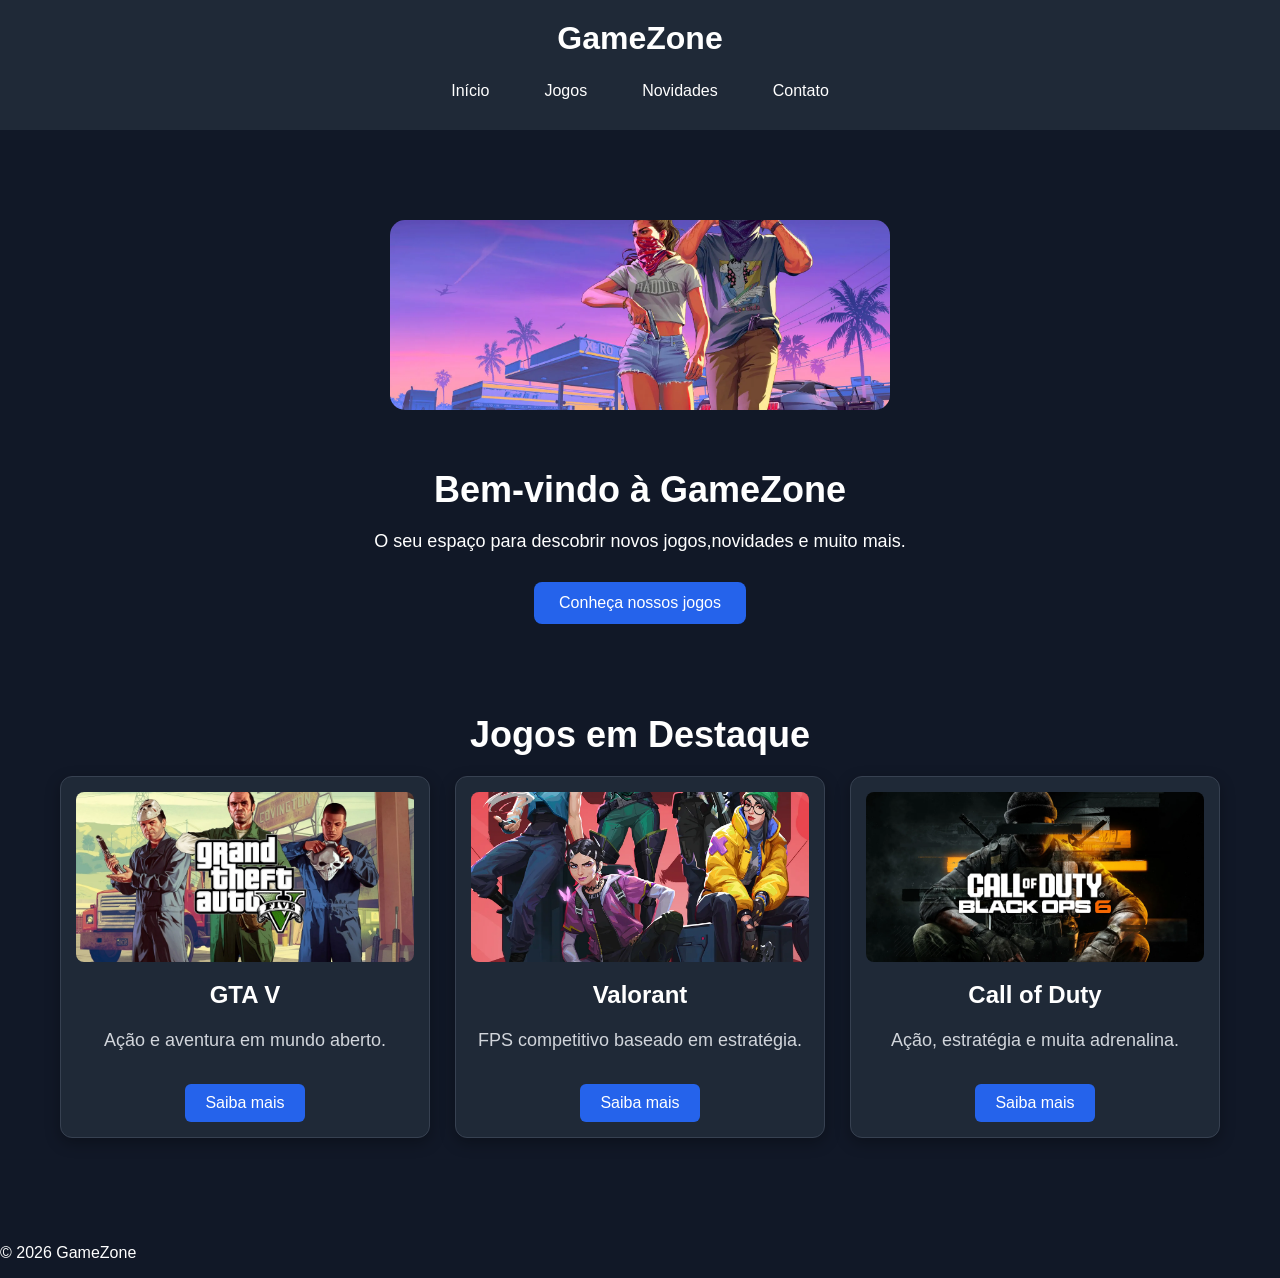
<file: index.html>
<!DOCTYPE html>
 <html lang="pt-BR">

 <head>
    <meta charset="UTF-8">
    <meta name="viewport" content="width=device-width, initial-scale=1.0">
    <meta name="description" content="GameZone - Universo dos jogos">

    <link rel="icon" href="img/icone.png">
    <link rel="stylesheet" href="css/style.css">

    <title>GameZone</title>
 </head>

 <body>

    <header>
        <h1>GameZone</h1>

        <nav>
            <a href="index.html">Início</a>
            <a href="jogos.html">Jogos</a>
            <a href="novidades.html">Novidades</a>
            <a href="contato.html">Contato</a>
        </nav>
    </header>

    <main>

        <!-- DESTAQUE -->
    <section class="hero">

        <img src="img/destaque.jpg" alt="Imagem de destaque de um jogo">

        <h2>Bem-vindo à GameZone</h2>

        <p> O seu espaço para descobrir novos jogos,novidades e muito mais.</p>

        <button
            class="hero-button" onclick="document.querySelector('.destaques').scrollIntoView({behavior: 'smooth'});">
             Conheça nossos jogos
            </button>

        </section>

        <!-- JOGOS EM DESTAQUE -->
    <section class="destaques">

        <h2>Jogos em Destaque</h2>

        <div class="cards">

            <!-- GTA V -->
         <div class="card">

         <img src="img/gta.jpg" alt="GTA V">

         <h3>GTA V</h3>

        <p>Ação e aventura em mundo aberto.</p>

        <button>Saiba mais</button>

            </div>

            <!-- VALORANT -->
            <div class="card">

             <img src="img/valorant.jpg" alt="Valorant">

            <h3>Valorant</h3>

            <p>FPS competitivo baseado em estratégia.</p>

            <button>Saiba mais</button>

            </div>

            <!-- CALL OF DUTY -->
            <div class="card">

            <img src="img/callofduty.jpg" alt="Call of Duty">

                <h3>Call of Duty</h3>

                <p> Ação, estratégia e muita adrenalina.</p>

                <button>Saiba mais</button>

                </div>

            </div>

        </section>

    </main>

    <!-- MODAL -->
    <div id="modal" class="modal">

        <div class="modal-content">

            <span id="fechar" class="fechar">&times;</span>

            <h2 id="modal-titulo"></h2>

            <p id="modal-texto"></p>

        </div>

    </div>


    <!-- RODAPÉ -->
    <footer>

        <p>&copy; 2026 GameZone</p>

    </footer>


    <script src="script.js"></script>

 </body>

 </html>
</file>
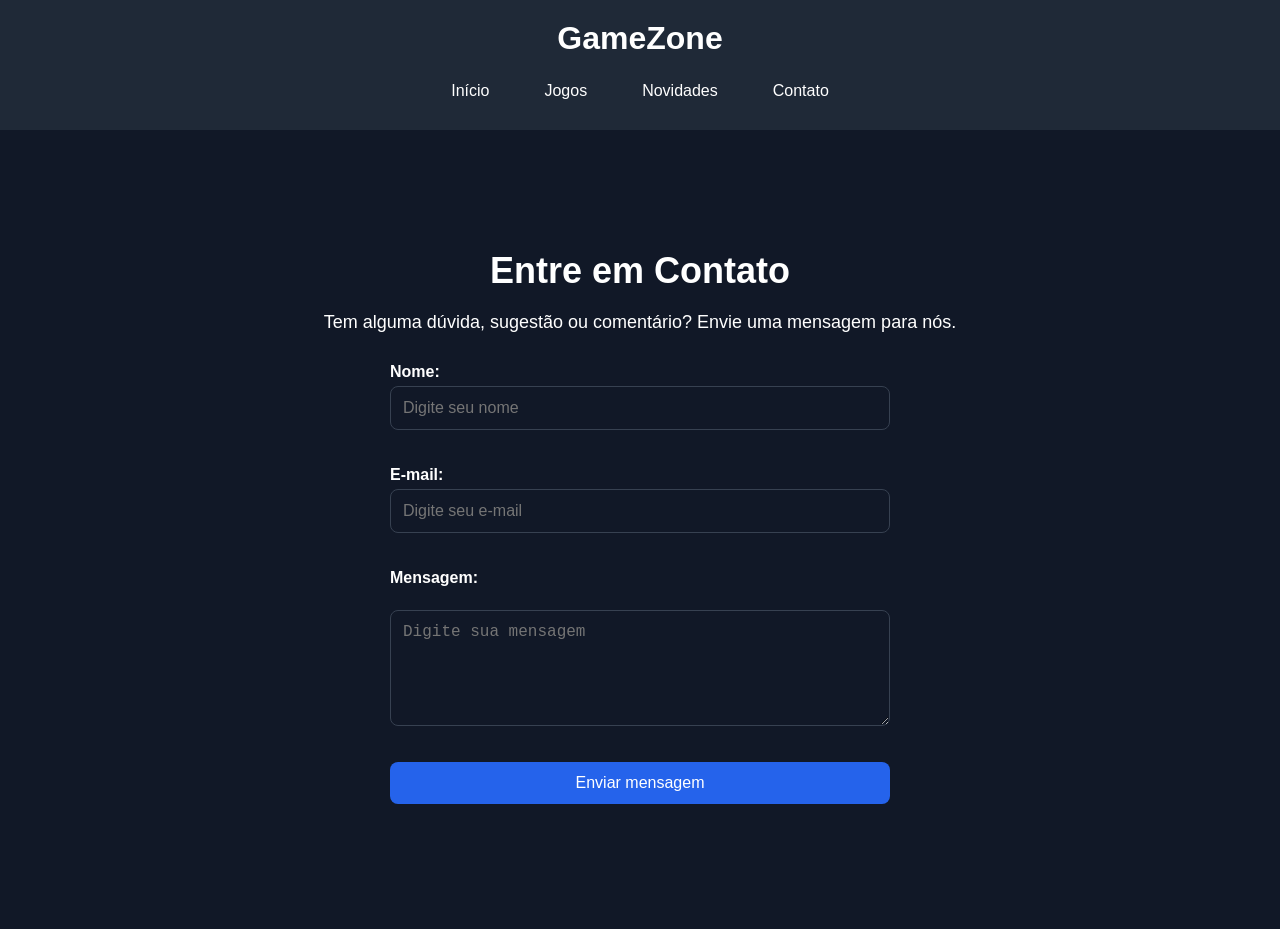
<file: contato.html>
<!DOCTYPE html>
 <html lang="pt-BR">

 <head>
    <meta charset="UTF-8">
    <meta name="viewport" content="width=device-width, initial-scale=1.0">
    <title>GameZone - Contato</title>

    <link rel="stylesheet" href="css/style.css">
 </head>

 <body>

 <header>
    <h1>GameZone</h1>

     <nav>
        <a href="index.html">Início</a>
        <a href="jogos.html">Jogos</a>
        <a href="novidades.html">Novidades</a>
        <a href="contato.html">Contato</a>
     </nav>
     
     </header>

    <main>

    <section class="destaques">

       <h2>Entre em Contato</h2>

        <p> Tem alguma dúvida, sugestão ou comentário? Envie uma mensagem para nós.</p>

        <form>

        <label for="nome">Nome:</label>
        <input type="text" id="nome" placeholder="Digite seu nome" required>

        <br><br>

         <label for="email">E-mail:</label>
         <input type="email" id="email" placeholder="Digite seu e-mail" required>

         <br><br>

         <label for="mensagem">Mensagem:</label>
        <br>
        <textarea id="mensagem" rows="5" placeholder="Digite sua mensagem"required></textarea>

         <br><br>

        <button type="submit">Enviar mensagem</button>

        </form>

        </section>

    </main>

    <script src="script.js"></script>
 
</body>
 </html>
</file>
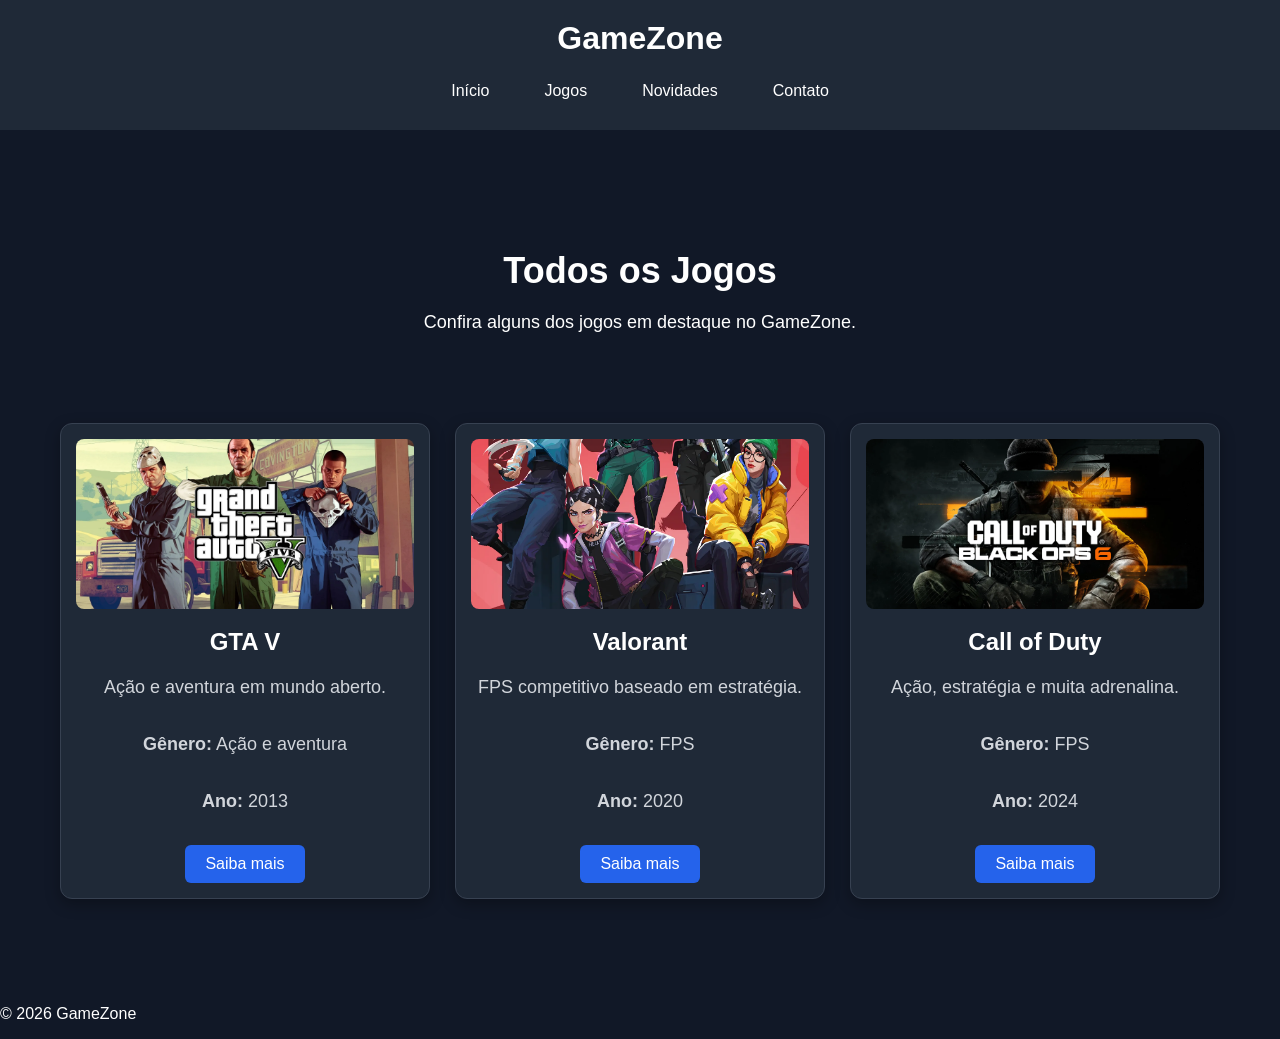
<file: jogos.html>
<!DOCTYPE html>
<html lang="pt-BR">

<head>
    <meta charset="UTF-8">
    <meta name="viewport" content="width=device-width, initial-scale=1.0">
    <meta name="description" content="GameZone - Lista de jogos">

    <link rel="icon" href="img/icone.png">
    <link rel="stylesheet" href="css/style.css">

    <title>GameZone - Jogos</title>
 </head>

 <body>

 <header>

     <h1>GameZone</h1>

    <nav>
         <a href="index.html">Início</a>
         <a href="jogos.html">Jogos</a>
        <a href="novidades.html">Novidades</a>
        <a href="contato.html">Contato</a>
     </nav>

    </header>


    <main>

    <section>

        <h2>Todos os Jogos</h2>

         <p>Confira alguns dos jogos em destaque no GameZone.</p>

        </section>

        <section class="destaques">

            <div class="cards">
                
            <div class="card">

             <img src="img/gta.jpg" alt="GTA V">

        <h3>GTA V</h3>

        <p>Ação e aventura em mundo aberto.</p>

        <p><strong>Gênero:</strong> Ação e aventura</p>
        <p><strong>Ano:</strong> 2013</p>

        <button>Saiba mais</button>

        </div>


        <div class="card">

        <img src="img/valorant.jpg" alt="Valorant">

        <h3>Valorant</h3>

        <p>FPS competitivo baseado em estratégia.</p>

        <p><strong>Gênero:</strong> FPS</p>
        <p><strong>Ano:</strong> 2020</p>

        <button>Saiba mais</button>

            </div>

             <div class="card">

             <img src="img/callofduty.jpg" alt="Call of Duty">

        <h3>Call of Duty</h3>

        <p>Ação, estratégia e muita adrenalina.</p>

        <p><strong>Gênero:</strong> FPS</p>
        <p><strong>Ano:</strong> 2024</p>

        <button>Saiba mais</button>

        </div>

        </div>

    </section>

    </main>


    <footer>

        <p>&copy; 2026 GameZone</p>

    </footer>
  
   <div id="modal" class="modal">
    <div class="modal-content">
        <span id="fechar" class="fechar">&times;</span>

        <h2 id="modal-titulo"></h2>
        <p id="modal-texto"></p>
    </div>
 </div>

 <script src="script.js"></script>

 </body>

 </html>
</file>
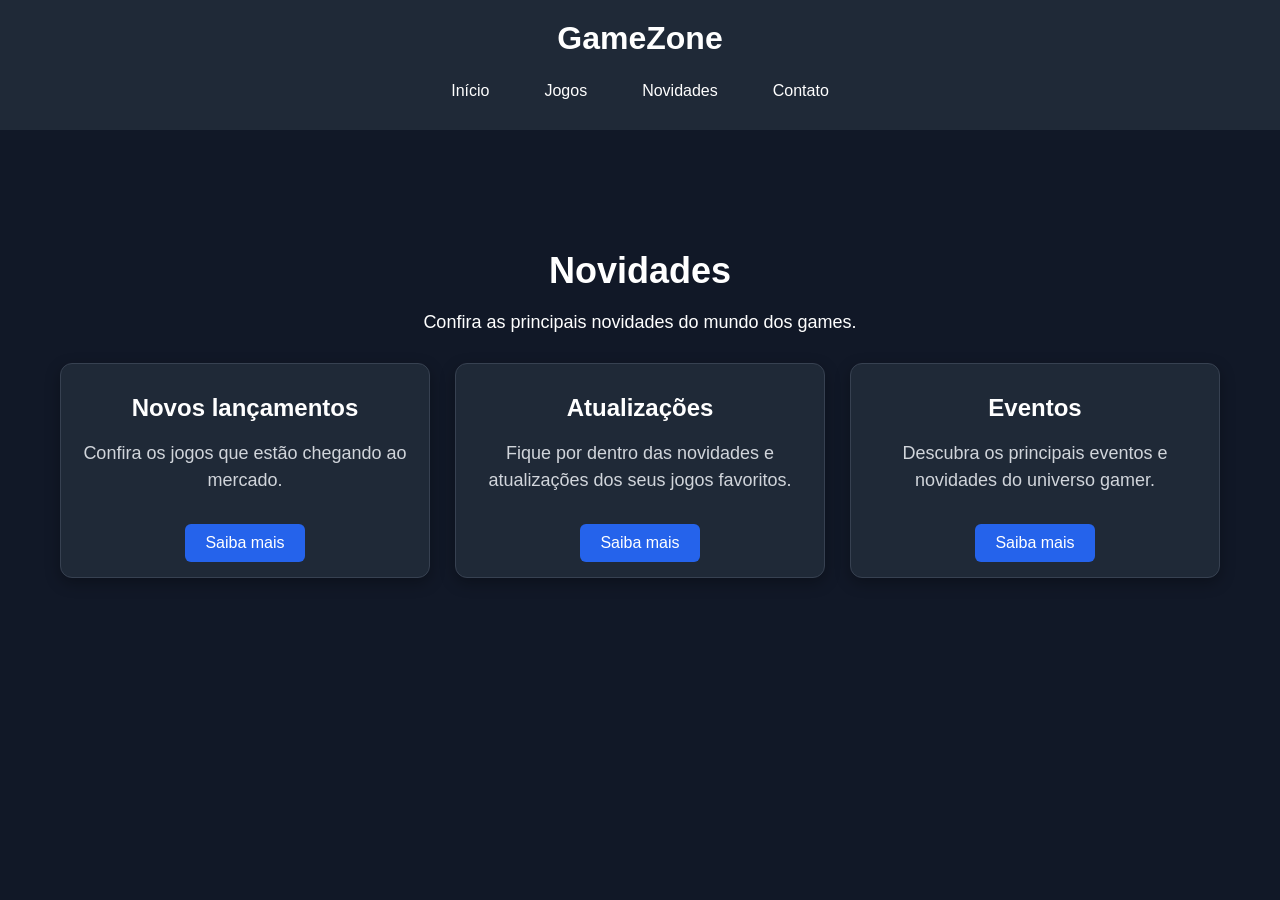
<file: novidades.html>
<!DOCTYPE html>
 <html lang="pt-BR">

 <head>
    <meta charset="UTF-8">
    <meta name="viewport" content="width=device-width, initial-scale=1.0">
    <title>GameZone - Novidades</title>

    <link rel="stylesheet" href="css/style.css">
 </head>

 <body>

 <header>

    <h1>GameZone</h1>

    <nav>
     <a href="index.html">Início</a>
     <a href="jogos.html">Jogos</a>
     <a href="novidades.html">Novidades</a>
     <a href="contato.html">Contato</a>
    </nav>

    </header>

    <main>

    <section class="destaques">

       <h2>Novidades</h2>

         <p>Confira as principais novidades do mundo dos games.</p>

        <div class="cards">

        <div class="card">

        <h3>Novos lançamentos</h3>

         <p>Confira os jogos que estão chegando ao mercado.</p>

         <button>Saiba mais</button>

         </div>

         <div class="card">

         <h3>Atualizações</h3>

         <p>  Fique por dentro das novidades e atualizações dos seus jogos favoritos.</p>

          <button>Saiba mais</button>

         </div>

         <div class="card">

         <h3>Eventos</h3>

         <p>Descubra os principais eventos e novidades do universo gamer.</p>

        <button>Saiba mais</button>

        </div>

        </div>

    </section>

    </main>

 </body>

 </html>
</file>
<file: css/style.css>
* {
    box-sizing: border-box;
}

 body {
    margin: 0;
    font-family: Arial, Helvetica, sans-serif;
    background-color: #111827;
    color: white;
}

 header {
    background-color: #1f2937;
    padding: 20px;
    text-align: center;
}

 header h1 {
    margin: 0 0 15px 0;
}

 nav {
    display: flex;
    justify-content: center;
    gap: 25px;
}

 nav a {
    color: white;
    text-decoration: none;
    padding: 10px 15px;
    border-radius: 8px;
    transition: 0.3s;
}

 nav a:hover {
    background-color: #374151;
}

 main {
    padding: 60px 20px;
    text-align: center;
}

 section {
    max-width: 900px;
    margin: 0 auto;
    padding: 30px 20px;
}

 section h2 {
    font-size: 36px;
    margin-bottom: 20px;
}

 section p {
    font-size: 18px;
    margin-bottom: 30px;
}

  button {
    background-color: #2563eb;
    color: white;
    border: none;
    padding: 12px 25px;
    border-radius: 8px;
    cursor: pointer;
    font-size: 16px;
    transition: 0.3s;
}

section > button:hover {
    background-color: #1d4ed8;
    transform: translateY(-3px);
}

section > img {
    width: 500px;
    height: 190px;
    object-fit: cover;
    border-radius: 15px;
    margin-bottom: 25px;
}

.destaques {
    max-width: 1200px;
    margin: 0 auto;
}

.cards {
    display: grid;
    grid-template-columns: repeat(3,1fr);
    gap: 25px;
}

.card {
    width: 100%;
    background-color: #1f2937;
    padding: 15px;
    border: 1px solid #374151;
    border-radius: 12px;
    box-shadow: 0 5px 15px rgba(0, 0, 0, 0.3);
    transition: 0.3s;
}

 .card:hover{  
    transform: translateY(-8px);
    box-shadow: 0 10px 30px rgba(38, 163, 219, 0.8);
}

.card img {
    width: 100%;
    height: 170px;
    object-fit: cover;
    border-radius: 8px;
}

.card:hover img{
    transform: scale(1.05);
}

.card h3 {
    font-size: 24px;
    margin: 15px 0 10px;
}

.card p {
    color: #d1d5db;
    line-height: 1.5;
}

.card button {
    background-color: #2563eb;
    color: white;
    border: none;
    padding: 10px 20px;
    border-radius: 6px;
    cursor: pointer;
    transition: 0.3s;
}

.card button:hover {
    background-color: #1d4ed8;
    transform: scale(1.05);
    box-shadow: 0 0 25px rgba (38, 163, 219, 1);
}

.card:hover {
    transform: translateY(-8px);
}

.modal {
    display: none;
    position: fixed;
    z-index: 1000;
    left: 0;
    top: 0;
    width: 100%;
    height: 100%;
    background-color: rgba(0, 0, 0, 0.7);
    justify-content: center;
    align-items: center;
}

.modal-content {
    background-color: #1f2937;
    padding: 30px;
    border: 1px solid #374151;
    border-radius: 15px;
    width: 400px;
    max-width: 90%;
    text-align: center;
    box-shadow: 0 5px 20px rgba(0, 0, 0, 0.5);
    animation: aparecer 0.3s ease;
}

.modal-content h2 {
    color: white;
    margin-bottom: 15px;
}

.modal-content p {
    color: #d1d5db;
    line-height: 1.5;
}

.fechar {
    color: white;
    float: right;
    font-size: 28px;
    font-weight: bold;
    cursor: pointer;
}

 .fechar:hover {
    color: #1d4ed8;
    transform: scale(1.2);
}

 @keyframes aparecer {
    from {
     opacity: 0;
    transform: scale(0.9);
    }

    to {
    opacity: 1;
    transform: scale(1);
    }
}

 @media (max-width: 768px) {
    nav {
        flex-direction: column;
        gap: 10px;
    }

    .cards {
        grid-template-columns: 1fr;
    }

    section > img {
        width: 100%;
        height: auto;
    }

    .modal-content {
        width: 90%;
    }
}

 @media (max-width: 768px) {
    header h1 {
        font-size: 28px;
    }

    main {
        padding: 10px;
    }

    section h2 {
        font-size: 24px;
    }

    .hero-button {
        width: 90%;
        max-width: 300px;
    }
}

 header h1 {
    transition: transform 0.3s ease;
}

 header h1:hover {
    transform: scale(1.05);
}

 .card img {
    transition: transform 0.3s ease;
}

 .card:hover img {
    transform: scale(1.05);
}
 
 .card button {
    cursor: pointer;
    transition: transform 0.2s ease;
}

 .card button:hover {
    transform: scale(1.05);
}

 .hero-button {
    cursor: pointer;
    transition: transform 0.3s ease, box-shadow 0.3s ease;
}

 .hero-button:hover {
    transform: scale(1.05);
    box-shadow: 0 5px 15px rgba(0, 0, 0, 0.3);
}
 
 /* FORMULÁRIO DE CONTATO */

 form {
    display: flex;
    flex-direction: column;
    max-width: 500px;
    margin: 30px auto;
    text-align: left;
}

 form label {
    color: white;
    font-weight: bold;
    margin-bottom: 5px;
}

 form input,
 form textarea {
    padding: 12px;
    border: 1px solid #374151;
    border-radius: 8px;
    background-color: #111827;
    color: white;
    font-size: 16px;
}

 form input:focus,
 form textarea:focus {
    outline: none;
    border-color: #3b82f6;
}

 form button {
    padding: 12px 20px;
    border: none;
    border-radius: 8px;
    background-color: #2563eb;
    color: white;
    font-size: 16px;
    cursor: pointer;
}

form button:hover {
    background-color: #164ed8;
}

 @media (max-width: 768px) {

    nav {
        flex-direction: column;
        gap: 15px;
    }

    .cards {
        flex-direction: column;
        align-items: center;
    }

    .card {
        width: 90%;
    }

    form {
        width: 90%;
    }

}
</file>
